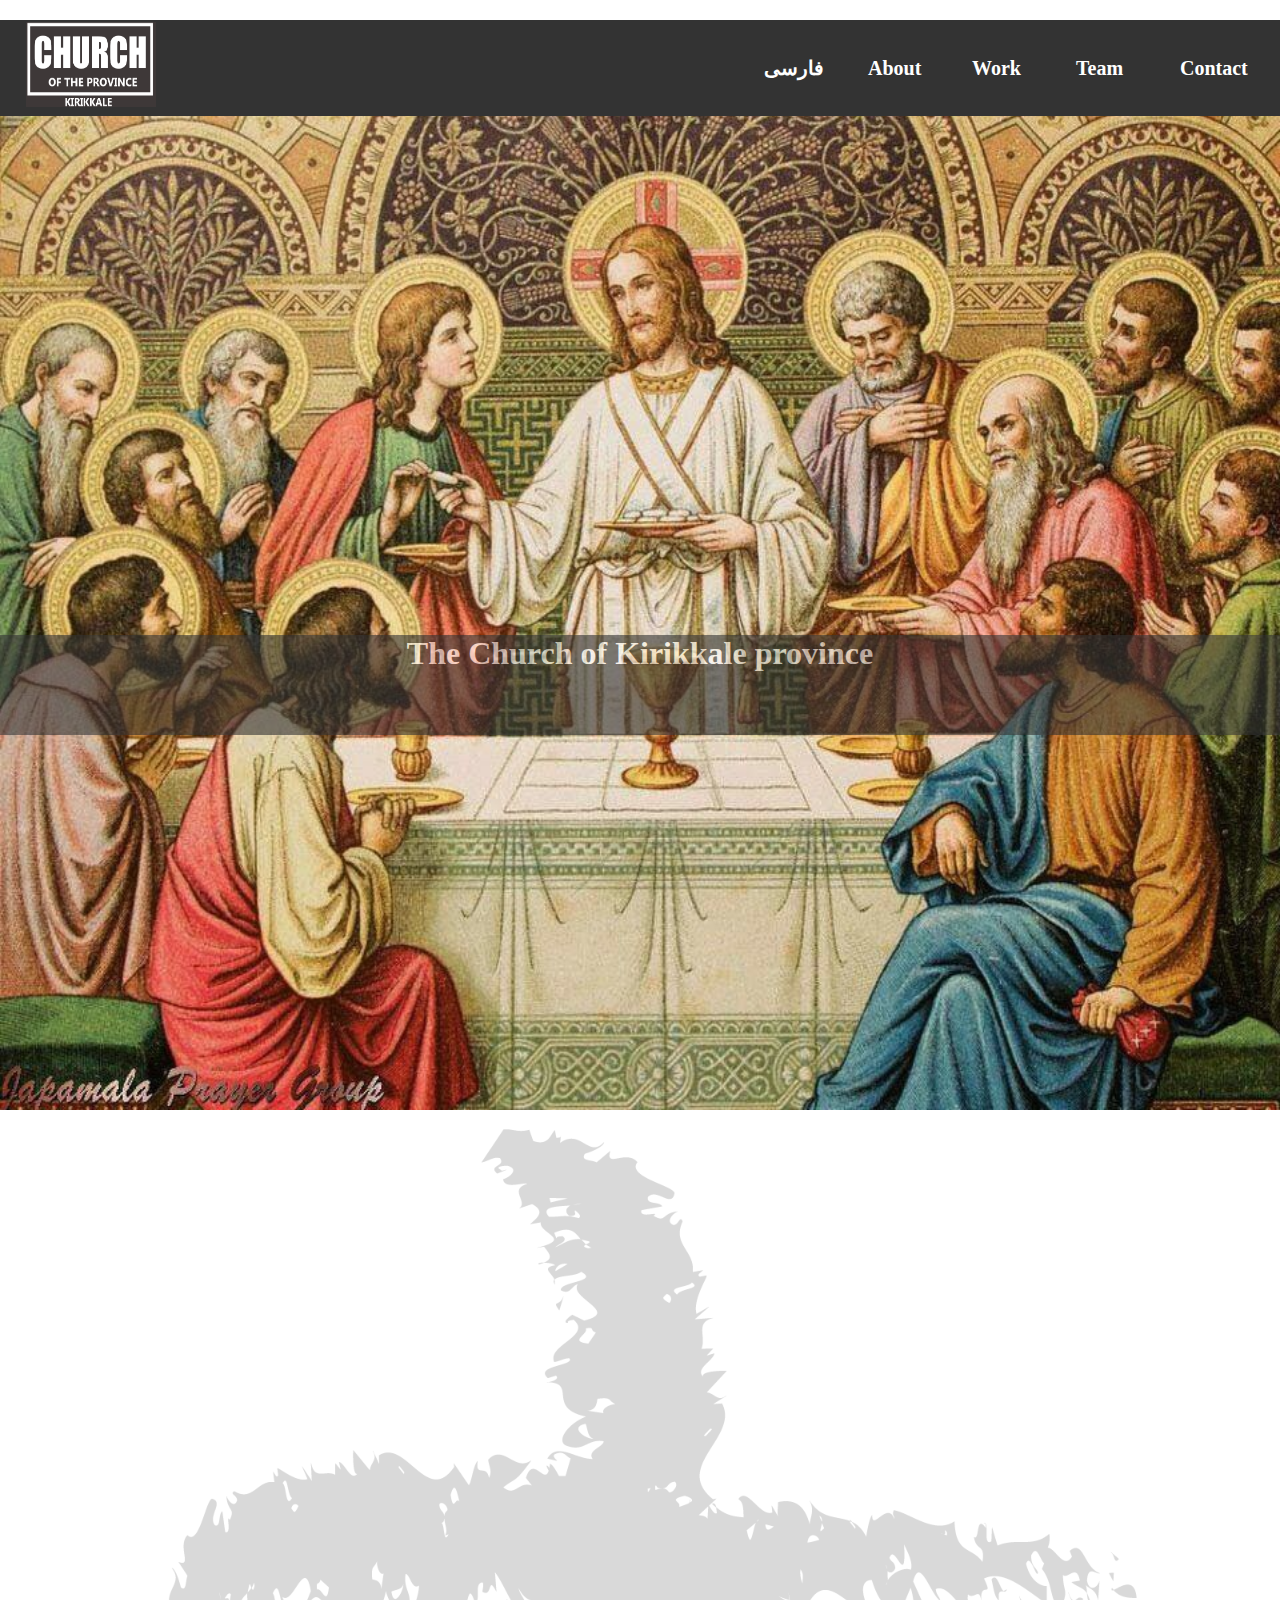
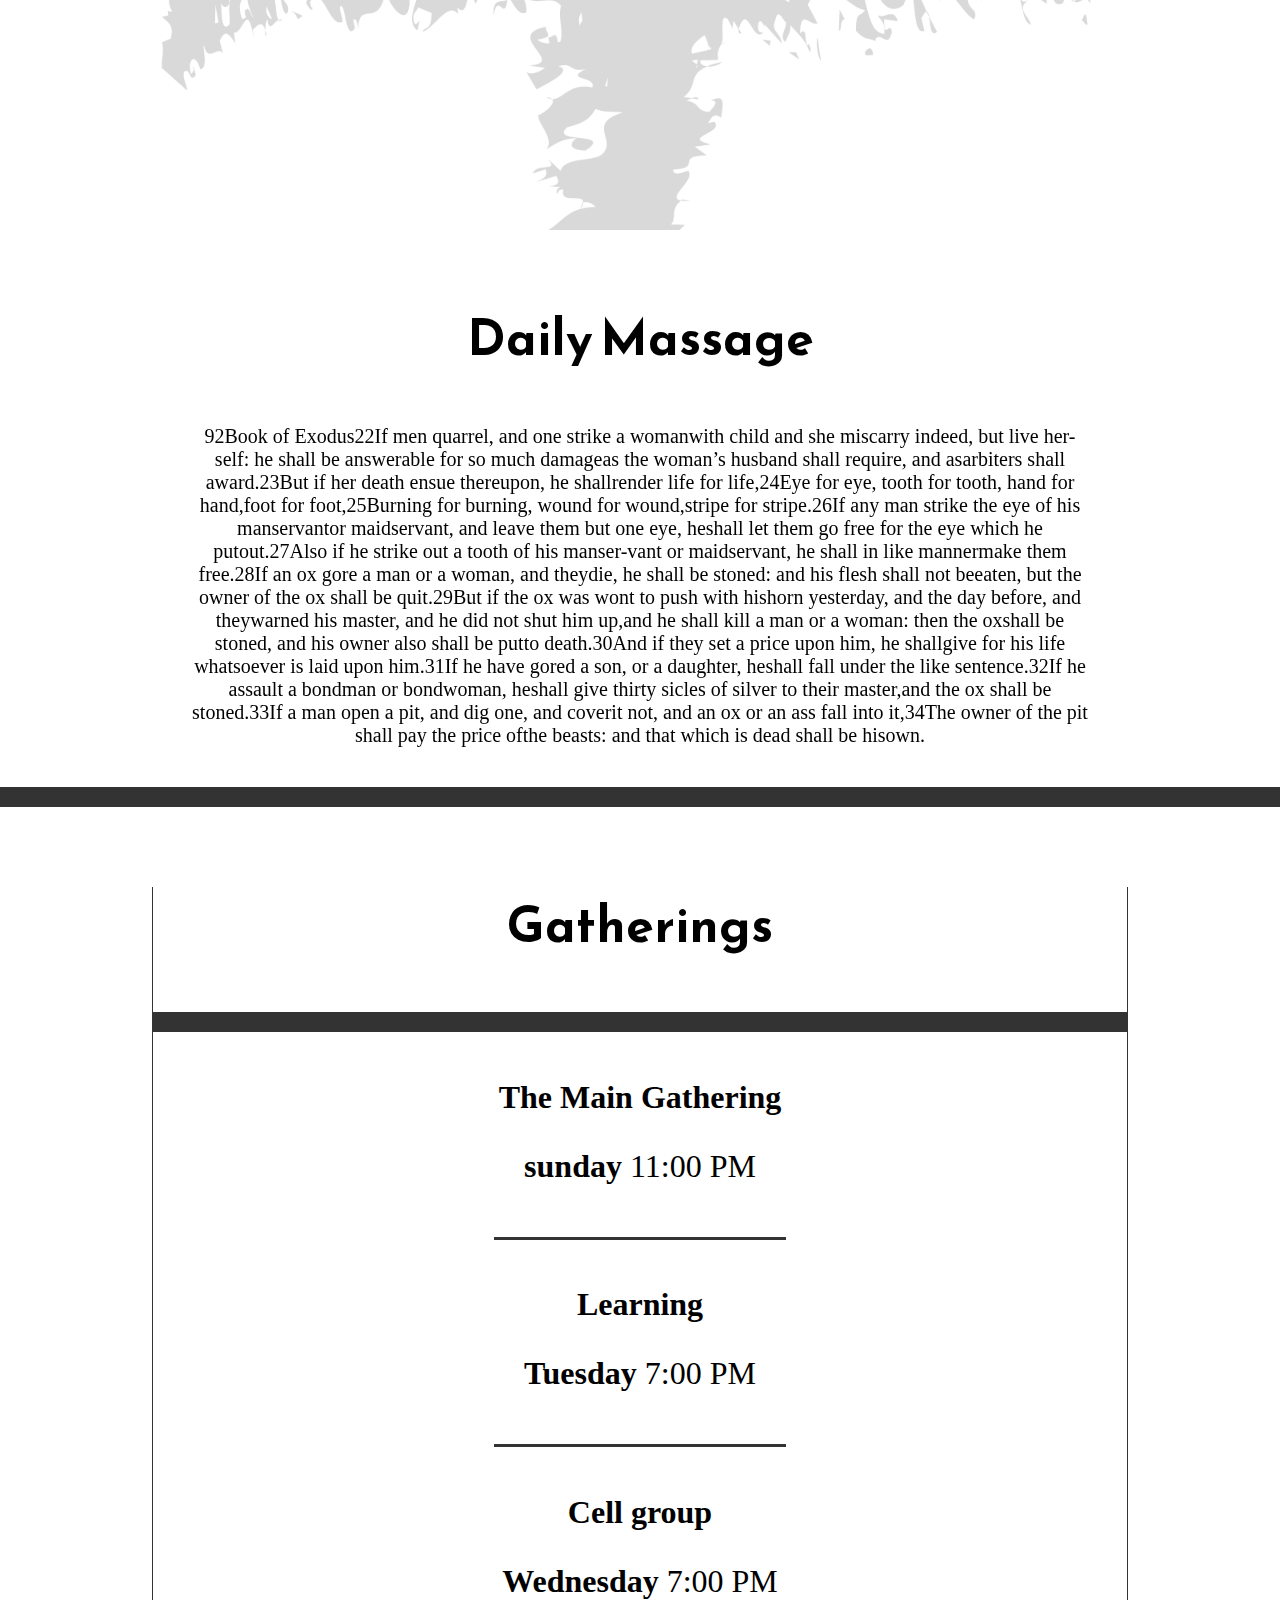
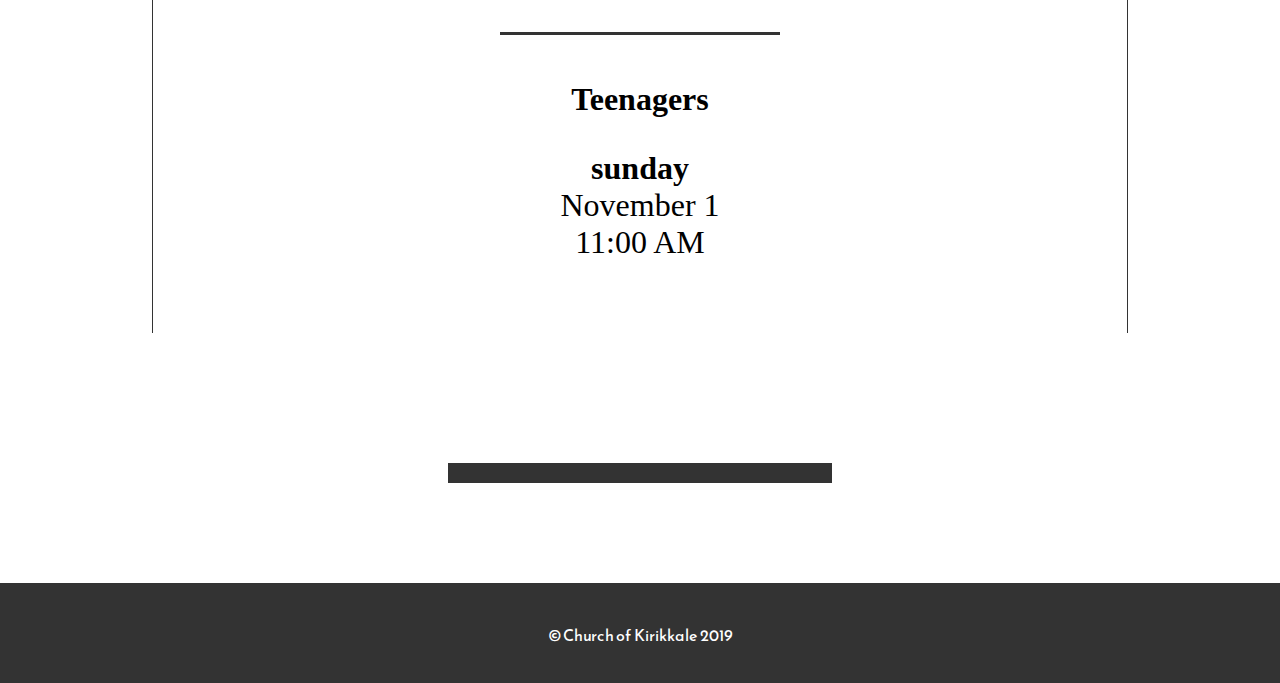
<file: English/index.html>
<!DOCTYPE html>
<html>

<head>
    <link rel="stylesheet" href="./style.css" type="text/css">
    <link href="https://fonts.googleapis.com/css?family=Reem+Kufi&display=swap" rel="stylesheet"> 
    <title>The Church of Kirikkale Provience</title>
    <link rel="icon" type="image/png" href="img/icon.png"/>
</head>

<body>

<header> 
    <nav>
       <ul>
          <li>
              <a href="https://kirikkalechurch.github.io/index.html"> فارسی </a>
            </li>
  
          <li>
            <a href="pages/about page/about.html"> About </a>
          </li>

          <li>
             <a href="pages/work page/work.html">Work</a> 
          </li>

          <li>
             <a href="pages/team page/team.html">Team</a>
          </li>
          <li>
            <a href="pages/contact page/contact.html"> Contact</a>
          </li>
      </ul>
    </nav>
</header>



<div id="logo-container">
<a href="https://kirikkalechurch.github.io/"><img id="logo" src="./img/LOGO - Copy5.png"></a>
</div>
<div id="banner-container">
    
    <img src="./img/banner.jpg" id="banner">
   
  <div id="button">
    <h1>The Church of Kirikkale province</h1>
  </div>
  </div>


</div>

<div class="background"></div>

<div id="phrase-container">
  <div id="phrase-of-day">
    <p class='massage'>Daily Massage</p>
   <p class="text">
      92Book of Exodus22If  men  quarrel,  and  one  strike  a  womanwith child and she miscarry indeed, but live her-self:  he shall be answerable for so much damageas  the  woman’s  husband  shall  require,  and  asarbiters shall award.23But if her death ensue thereupon, he shallrender life for life,24Eye for eye, tooth for tooth, hand for hand,foot for foot,25Burning  for  burning,  wound  for  wound,stripe for stripe.26If any man strike the eye of his manservantor maidservant, and leave them but one eye, heshall let them go free for the eye which he putout.27Also if he strike out a tooth of his manser-vant  or  maidservant,  he  shall  in  like  mannermake them free.28If an ox gore a man or a woman, and theydie, he shall be stoned:  and his flesh shall not beeaten, but the owner of the ox shall be quit.29But  if  the  ox  was  wont  to  push  with  hishorn  yesterday,  and  the  day  before,  and  theywarned his master, and he did not shut him up,and he shall kill a man or a woman:  then the oxshall be stoned, and his owner also shall be putto death.30And if they set a price upon him, he shallgive for his life whatsoever is laid upon him.31If he have gored a son, or a daughter, heshall fall under the like sentence.32If he assault a bondman or bondwoman, heshall give thirty sicles of silver to their master,and the ox shall be stoned.33If a man open a pit, and dig one, and coverit not, and an ox or an ass fall into it,34The owner of the pit shall pay the price ofthe beasts:  and that which is dead shall be hisown.
  </p>
  </div>
  </div>

 <div class="spacer"></div>
<div class="g-container">
    <div class="gatherings">

     <p class="massage">Gatherings</p>
     <div class="spacer"></div>

      <div class="gather">
        <h2>The Main Gathering</h2>
        <p><strong>sunday</strong>
          11:00 PM


        </p>
      </div>
        
   
      

      <div class="line" ></div>  
      
      <div class="gather">
          <h2>Learning</h2>
          <p><strong>Tuesday</strong>
            7:00 PM
  
  
          </p>
      </div>

      <div class="line" ></div>
      
      <div class="gather">
          <h2>Cell group</h2>
          <p><strong>Wednesday</strong>
            7:00 PM
  
  
          </p>

          <div class="line" ></div>

          <div class="gather">
              <h2>Teenagers</h2>
              <p><strong>sunday</strong><br>
                November 1<br>
                11:00 AM
      
      
              </p>
      </div>
      </div>
            






      
  

    </div>




   
</div>





<div class="spacer" id="map-spacer"></div>

    













<footer>
  <div class="f-container">
    <div class="copyright">
      &copy; Church of Kirikkale 2019
  </div>

  </div>



</footer>








</body>
</html>
</file>
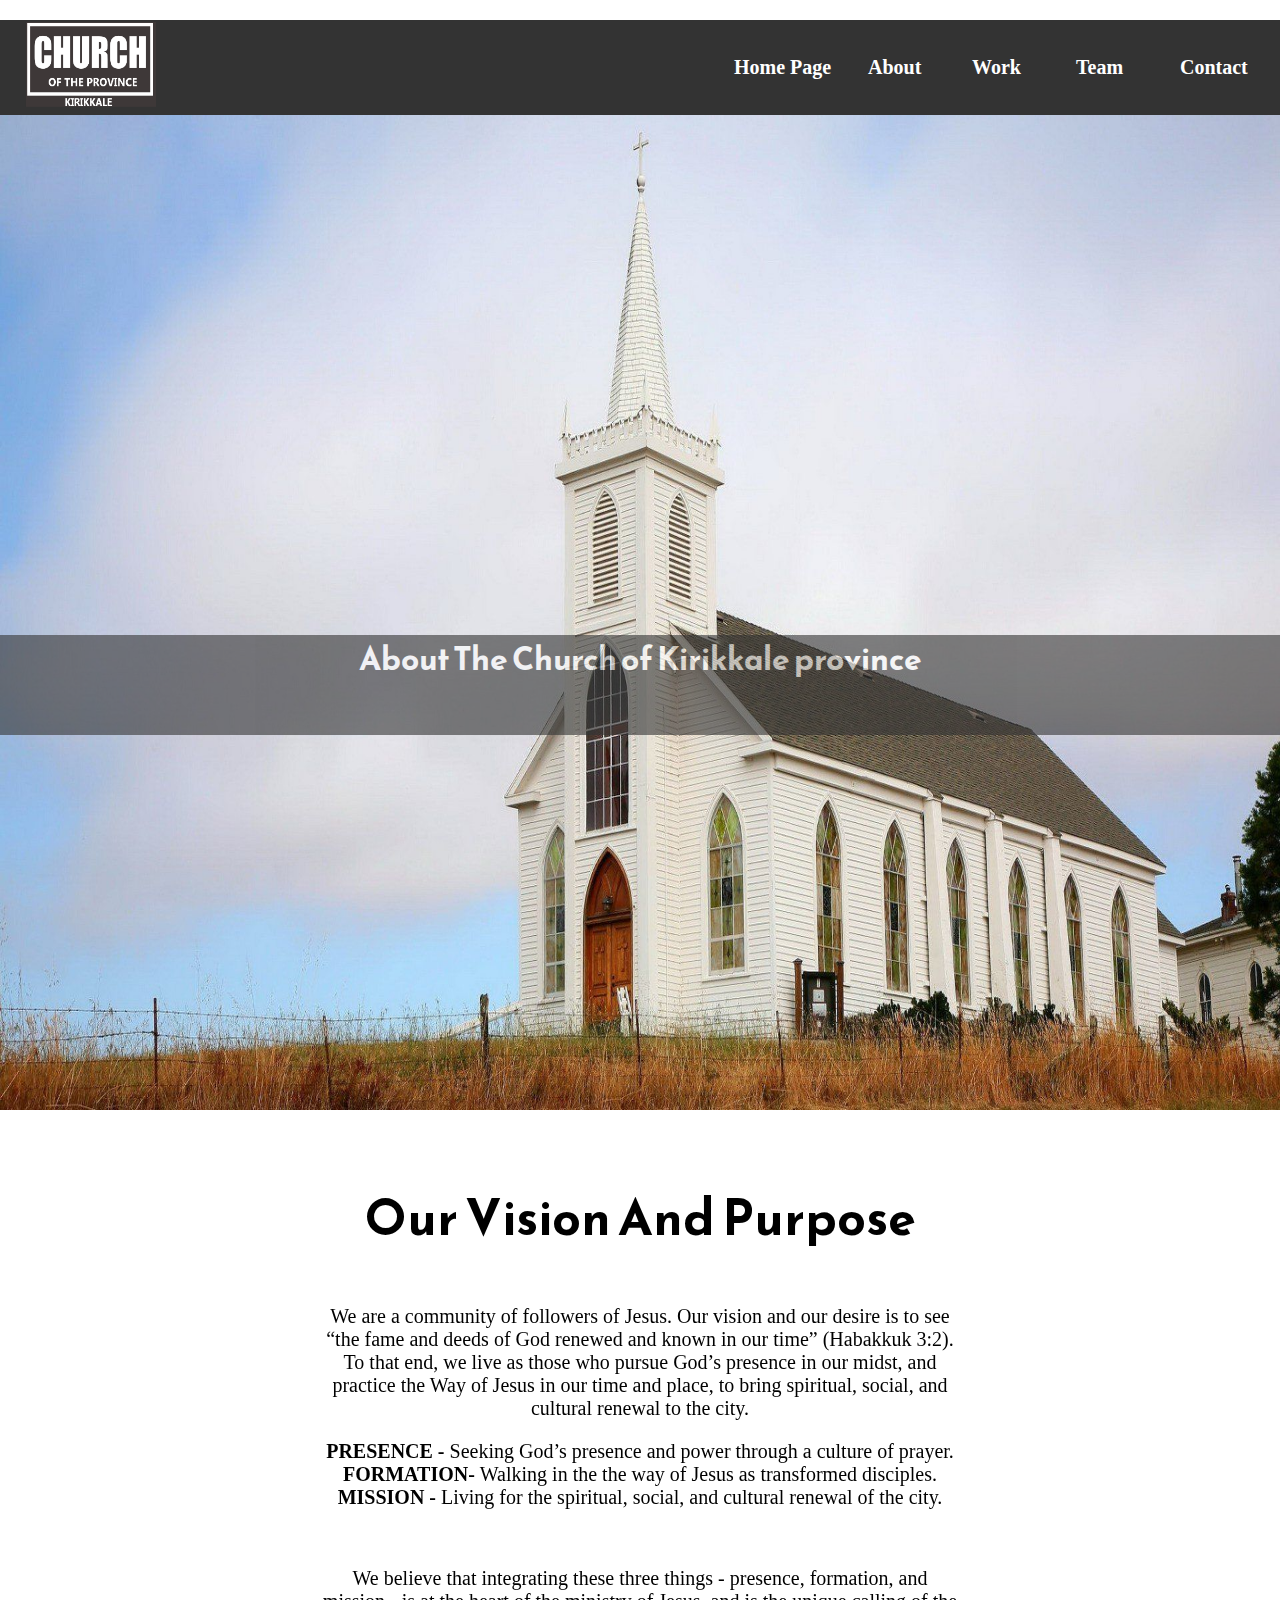
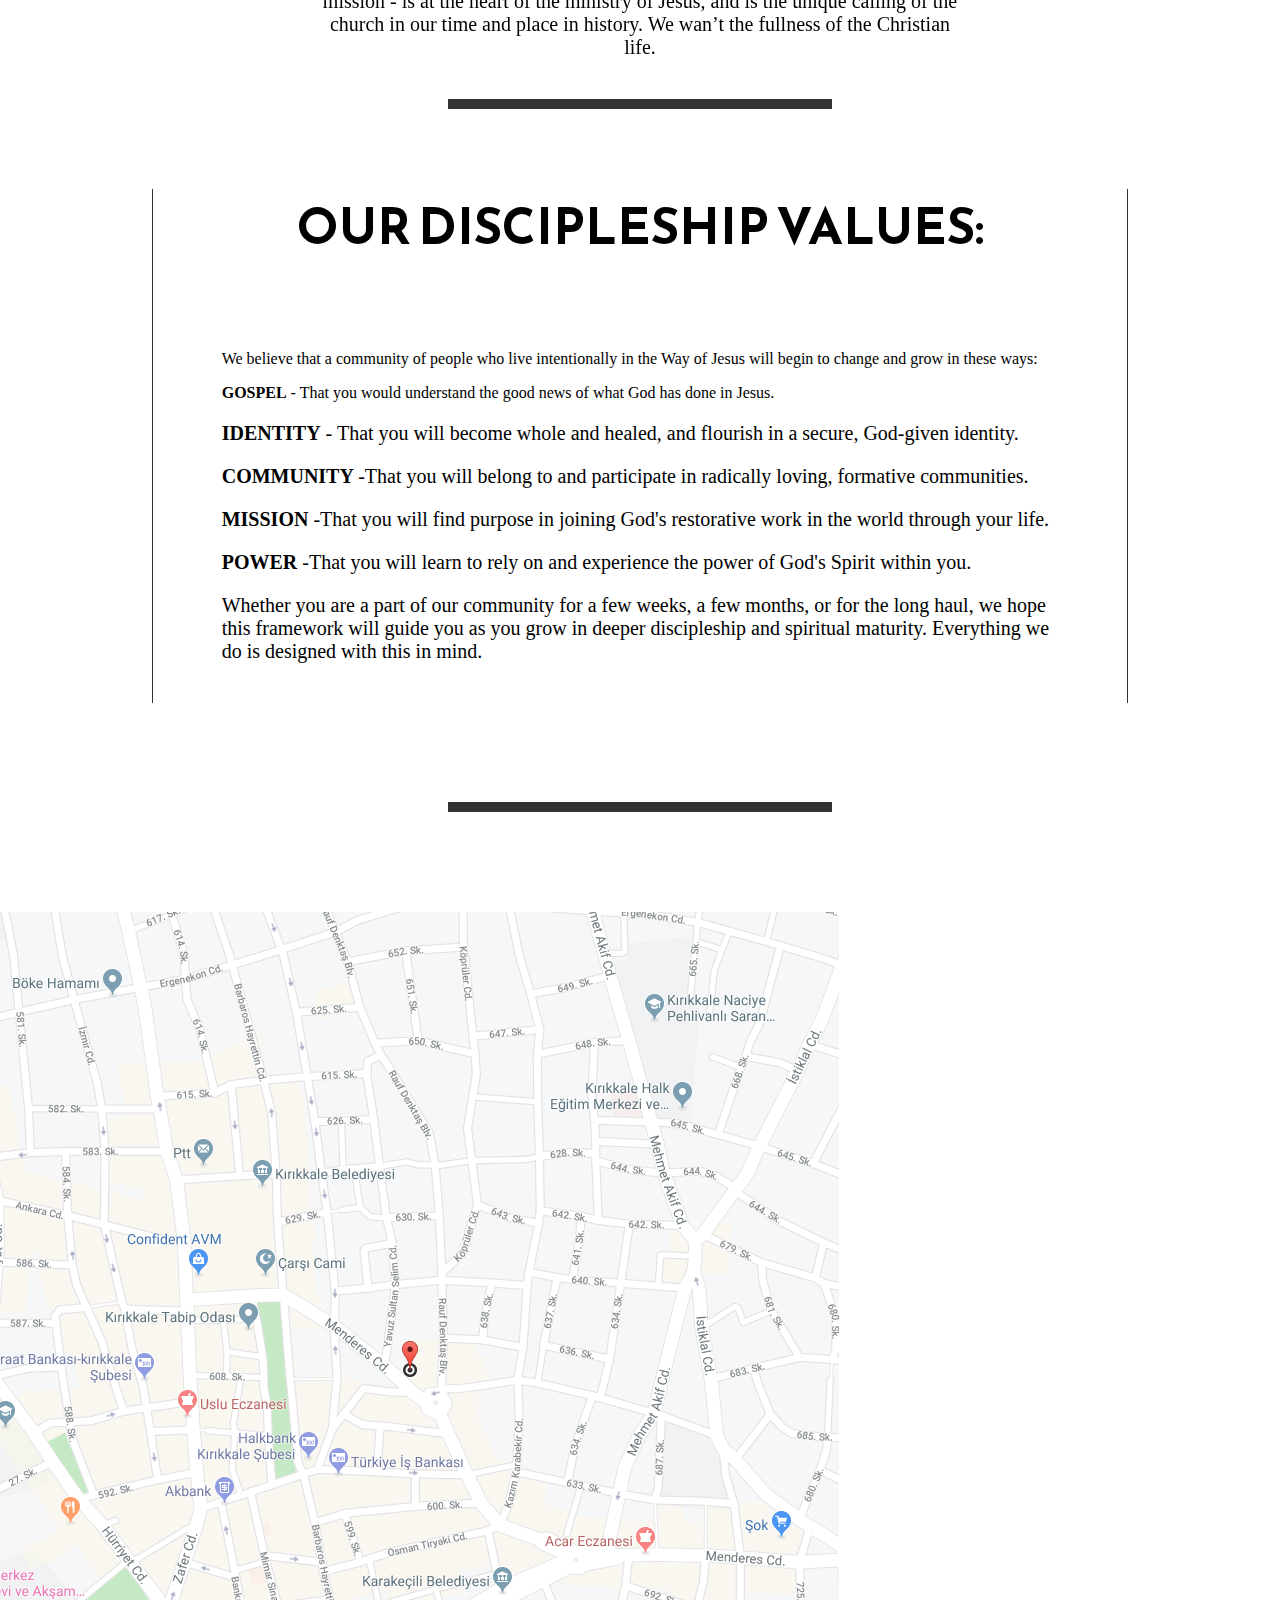
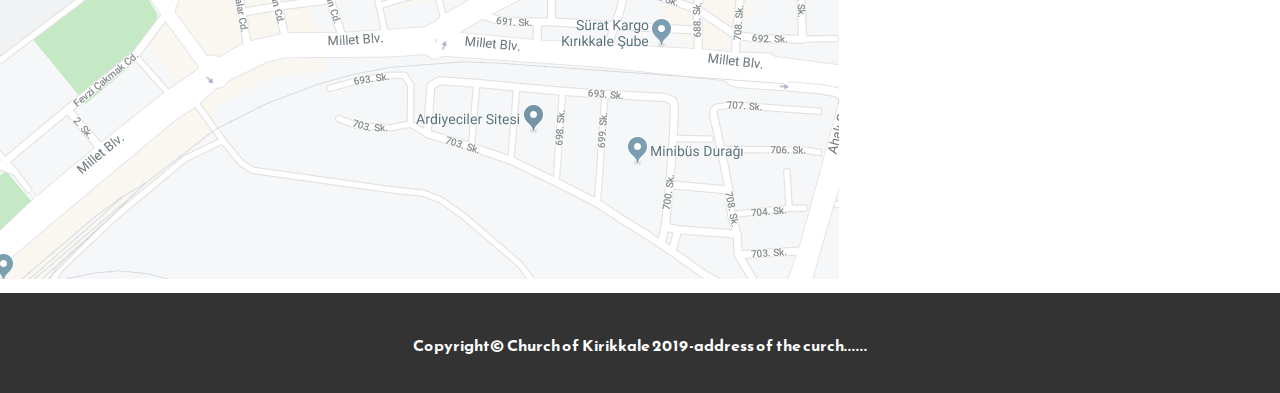
<file: pages/about page/about.html>
<!DOCTYPE html>
<html>

<head>
    <link rel="stylesheet" href="./about.css" type="text/css">
    <link href="https://fonts.googleapis.com/css?family=Reem+Kufi&display=swap" rel="stylesheet"> 
    <title>The Church of Kirikkale Provience</title>
    <link rel="icon" type="image/png" href="img/icon.png"/>
</head>

<body>

   <header> 
        <nav>
           <ul>
              
              <li style="width:130px;">
                  <a href="https://kirikkalechurch.github.io/index.html" >Home Page</a>
             </li>
               
              <li>
                <a href="about.html"> About </a>
              </li>
    
              <li>
                 <a href="https://kirikkalechurch.github.io/pages/work page/work.html">Work</a> 
              </li>
    
              <li>
                 <a href="https://kirikkalechurch.github.io/pages/team page/team.html">Team</a>
              </li>
    
              <li>
                <a href="https://kirikkalechurch.github.io/pages/contact page/contact.html"> Contact</a>
              </li>
          </ul>
        </nav>
    </header>
    
<div id="logo-container">
<a href="https://kirikkalechurch.github.io"><img id="logo" src="./img/LOGO - Copy5.png"></a>
</div>
<div id="banner-container">
    
    <img src="./img/church-about.jpg" id="banner">
   
  <div id="button">
    <h1>About The Church of Kirikkale province</h1>
  </div>


</div>



<div id="phrase-container">
  <div id="phrase-of-day">
    <strong><p class='massage'>our vision and purpose</p></strong>
        <p class="text">
            We are a community of followers of Jesus. Our vision and our desire is to see “the fame and deeds of God renewed and known in our time” (Habakkuk 3:2).  To that end, we live as those who pursue God’s presence in our midst, and practice the Way of Jesus in our time and place, to bring spiritual, social, and cultural renewal to the city.<br>
        </p>
        <p class="text">
            <strong>PRESENCE -</strong> Seeking God’s presence and power through a culture of prayer.<br>
            <strong>FORMATION- </strong>Walking in the the way of Jesus as transformed disciples.<br>
            <strong>MISSION - </strong>Living for the spiritual, social, and cultural renewal of the city.<br>
        </p><br>

        <p class="text">
            We believe that integrating these three things - presence, formation, and mission -  is at the heart of the ministry of Jesus, and is the unique calling of the church in our time and place in history.  We wan’t the fullness of the Christian life.
        </p>
        
  </div>
</div>

 <div class="spacer"></div>
<div class="g-container">
    <div class="gatherings">

     <p class="massage">OUR DISCIPLESHIP VALUES:</p>
     

      <div class="gather">
        <p>
          We believe that a community of people who live intentionally in the Way of Jesus will begin to change and grow in these ways: 
        </p>
      </p>
      <strong>GOSPEL</strong> - That you would understand the good news of what God has done in Jesus.<br>
      <p>
        <p class="text">
          <strong>IDENTITY</strong> - That you will become whole and healed, and flourish in a secure, God-given identity.
        </p>

        <p class="text">
            <strong>COMMUNITY </strong> -That you will belong to and participate in radically loving, formative communities. 
          </p>
          <p class="text">
              <strong>MISSION </strong>-That you will find purpose in joining God's restorative work in the world through your life.
            </p>
            <p class="text">
                <strong>POWER  </strong>-That you will learn to rely on and experience the power of God's Spirit within you.
              </p>
                  
              <p class="text">
                  Whether you are a part of our community for a few weeks, a few months, or for the long haul, we hope this framework will guide you as you grow in deeper discipleship and spiritual maturity.  Everything we do is designed with this in mind.
              </p>
      </div>
    </div>

    
   
</div>


<div class="spacer" id="map-spacer"></div>

    <div class="location">
        <img src="img/Screenshot_2019-10-18 Church near kirikkale.png" alt="Location of The Church In Kirikkale">
    </div>



















<footer>
  <div class="f-container">
    <div class="copyright">
     <strong> Copyright&copy; Church of Kirikkale 2019-address of the curch......</strong>
  </div>

  </div>



</footer>








</body>
</html>
</file>
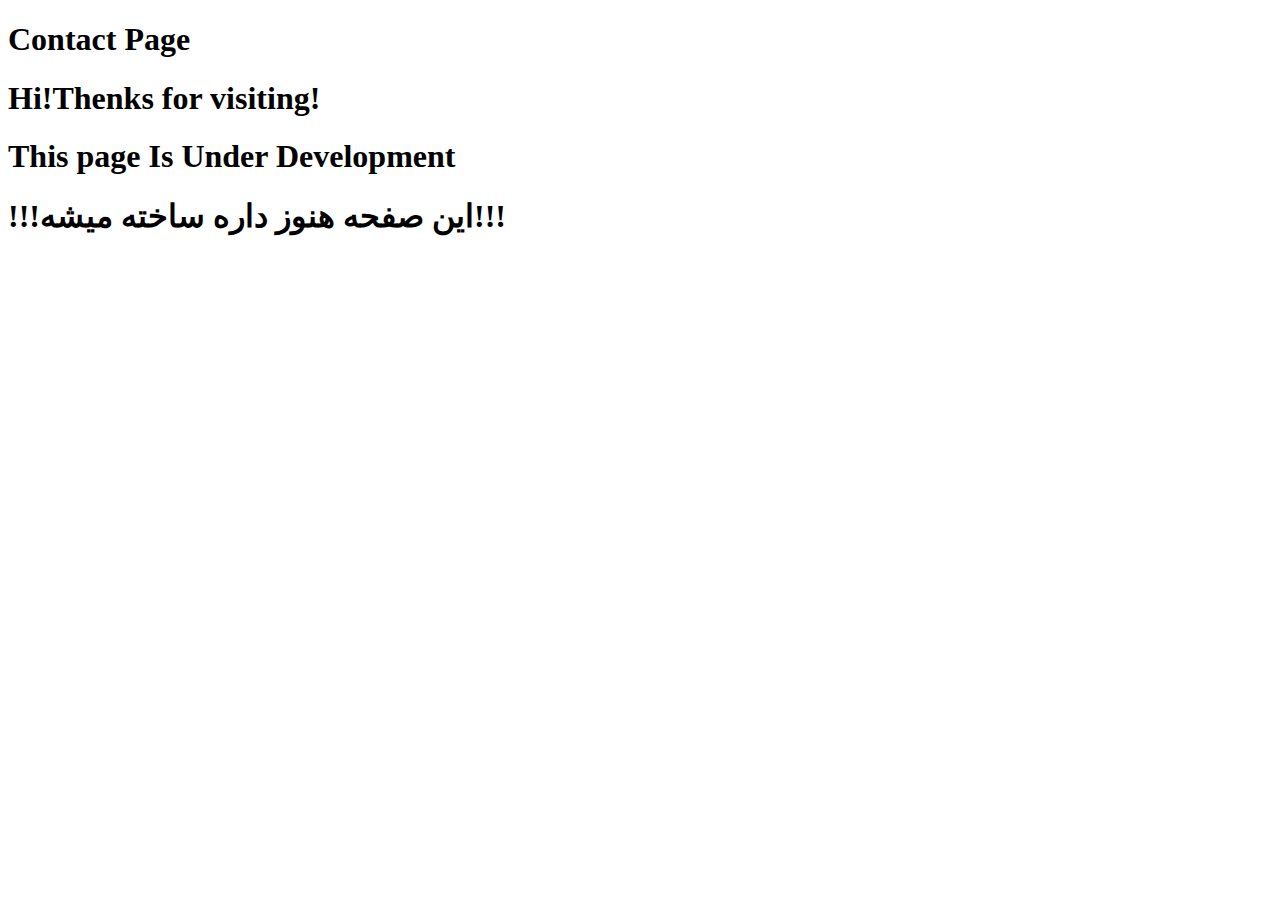
<file: pages/contact page/contact.html>
<!DOCTYPE html>
<html>
    <head></head>
    <Body>
            <head>
                    <title>Contact Page</title>
            
            
                </head>
                <Body>
                    <h1>Contact Page</h1>
                   <h1>Hi!Thenks for visiting!</h1>
                   <h1>This page Is Under Development</h1>
                    <h1>!!!این صفحه هنوز داره ساخته میشه!!!</h1>
                    
    </Body>



</html>
</file>
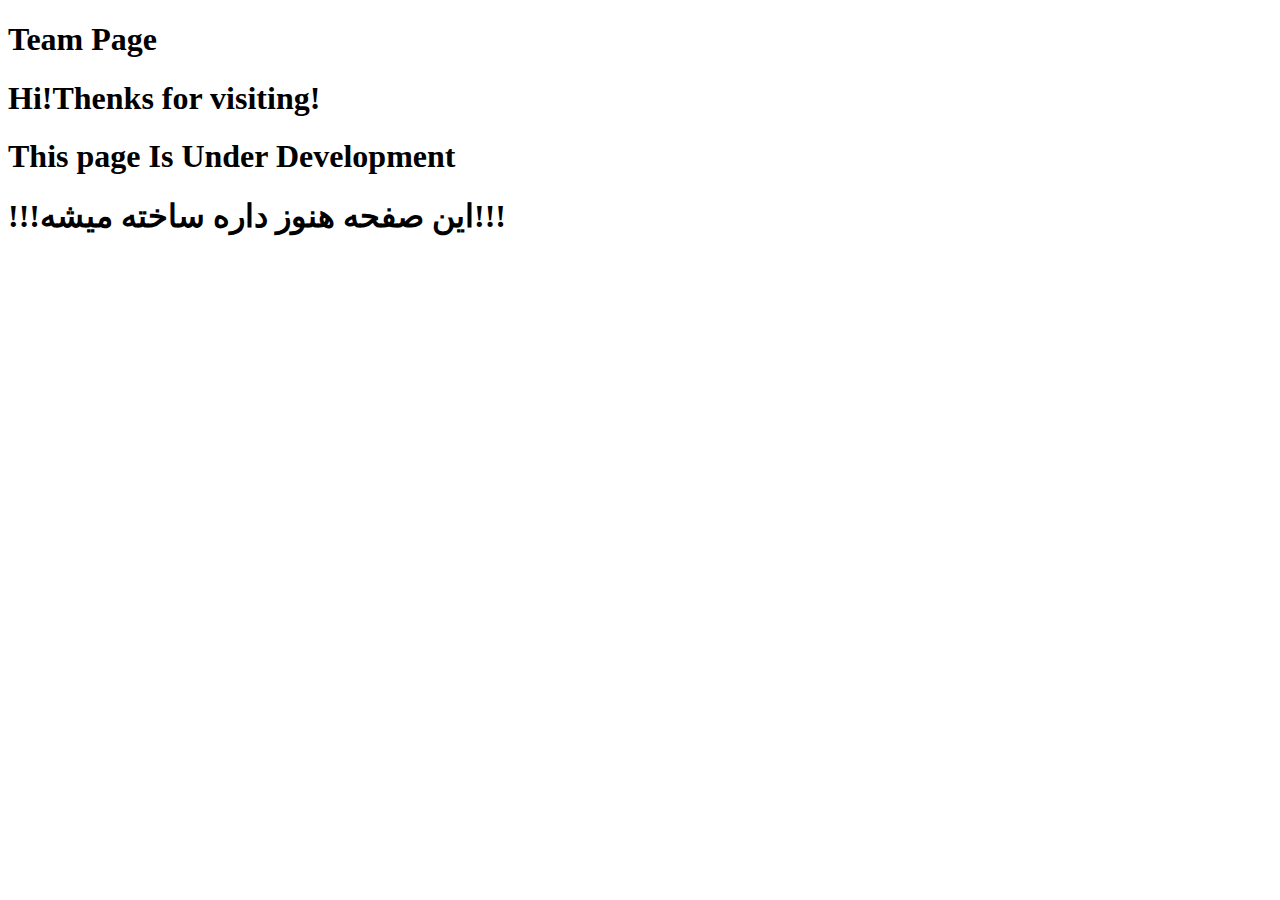
<file: pages/team page/team.html>
<!DOCTYPE html>
<html>
    <head></head>
    <Body>
            <head>
                    <title>Team Page</title>
            
            
                </head>
                <Body>
                    <h1>Team Page</h1>
                   <h1>Hi!Thenks for visiting!</h1>
                   <h1>This page Is Under Development </h1>
                    <h1>!!!این صفحه هنوز داره ساخته میشه!!!</h1>
    </Body>



</html>
</file>
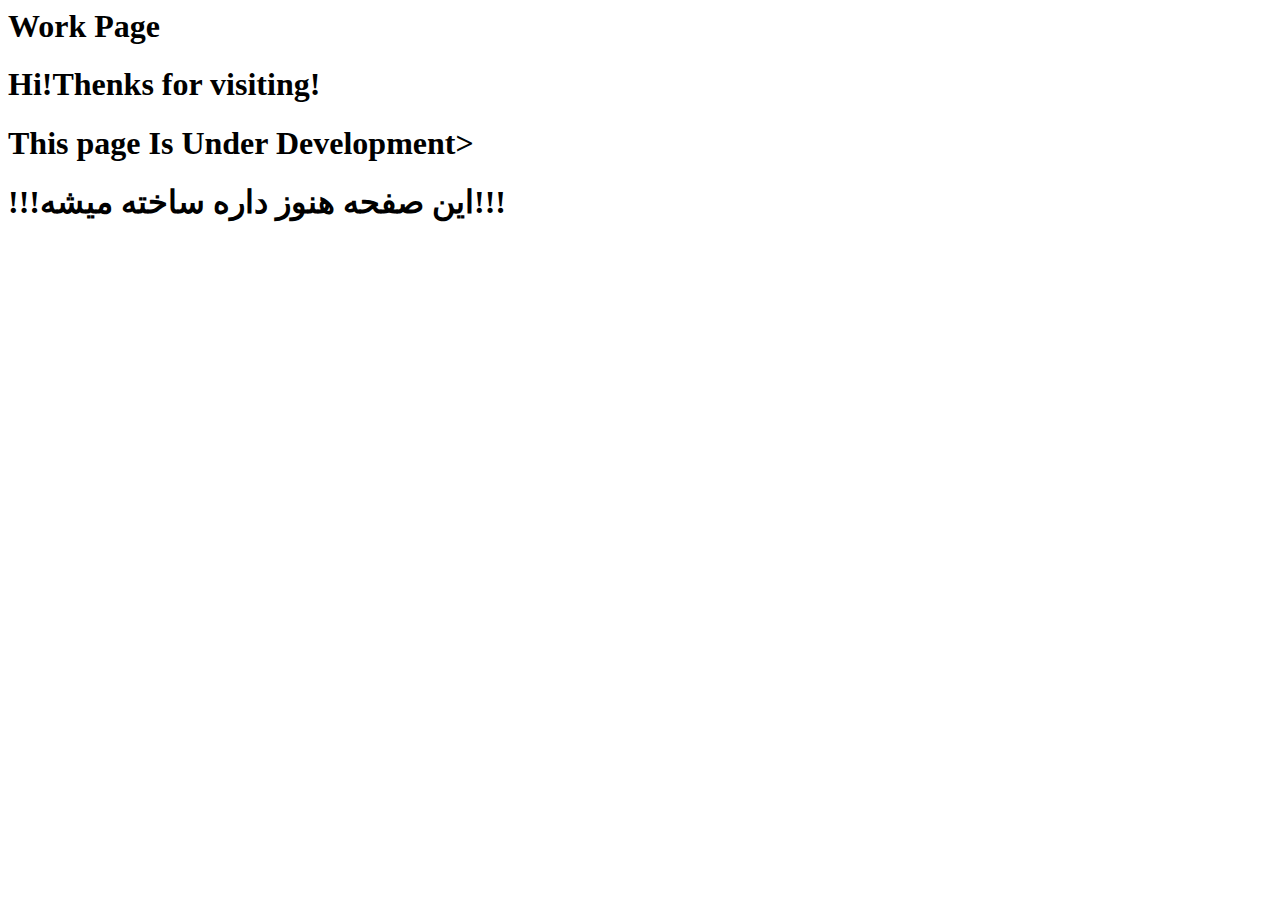
<file: pages/work page/work.html>
<head>
        <title>Work Page</title>


    </head>
    <Body>
        <h1>Work Page</h1>
       <h1>Hi!Thenks for visiting!</h1>
     <h1>This page Is Under Development></h1>
          <h1>!!!این صفحه هنوز داره ساخته میشه!!!</h1>
</file>
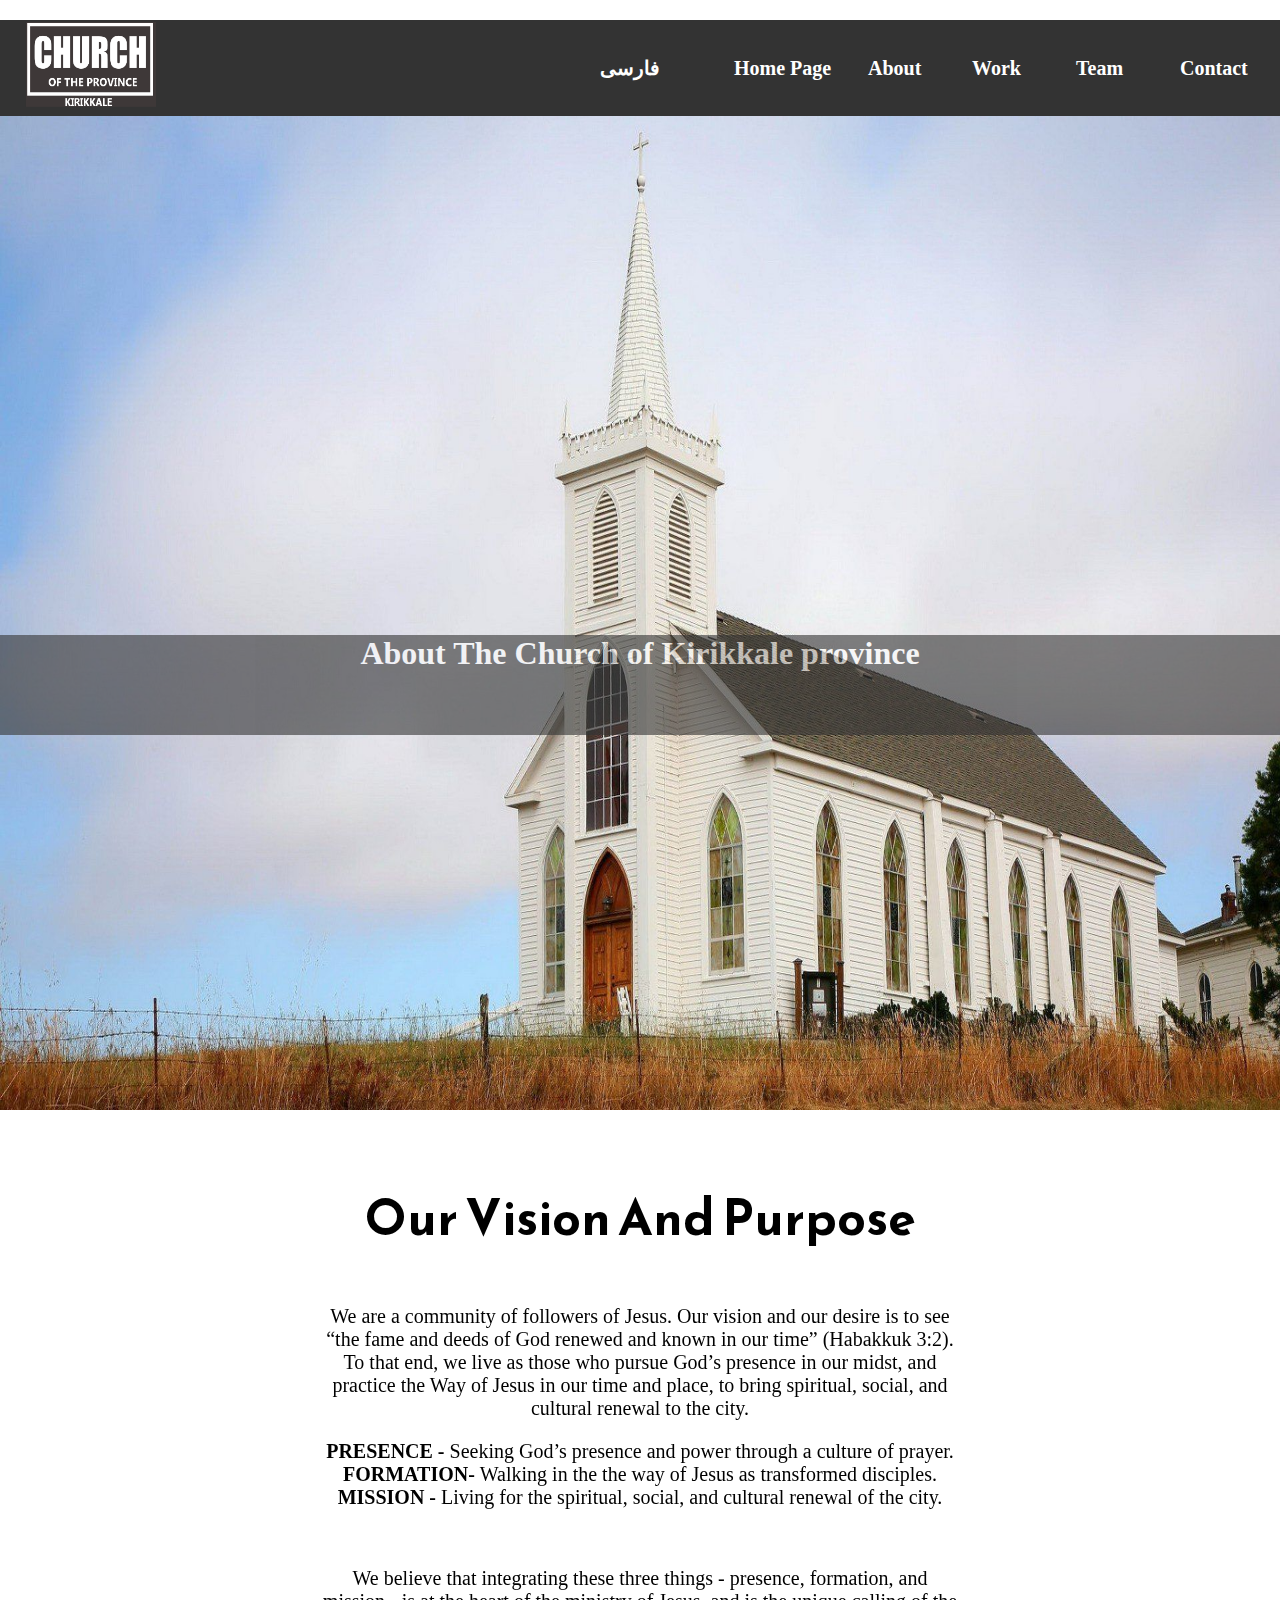
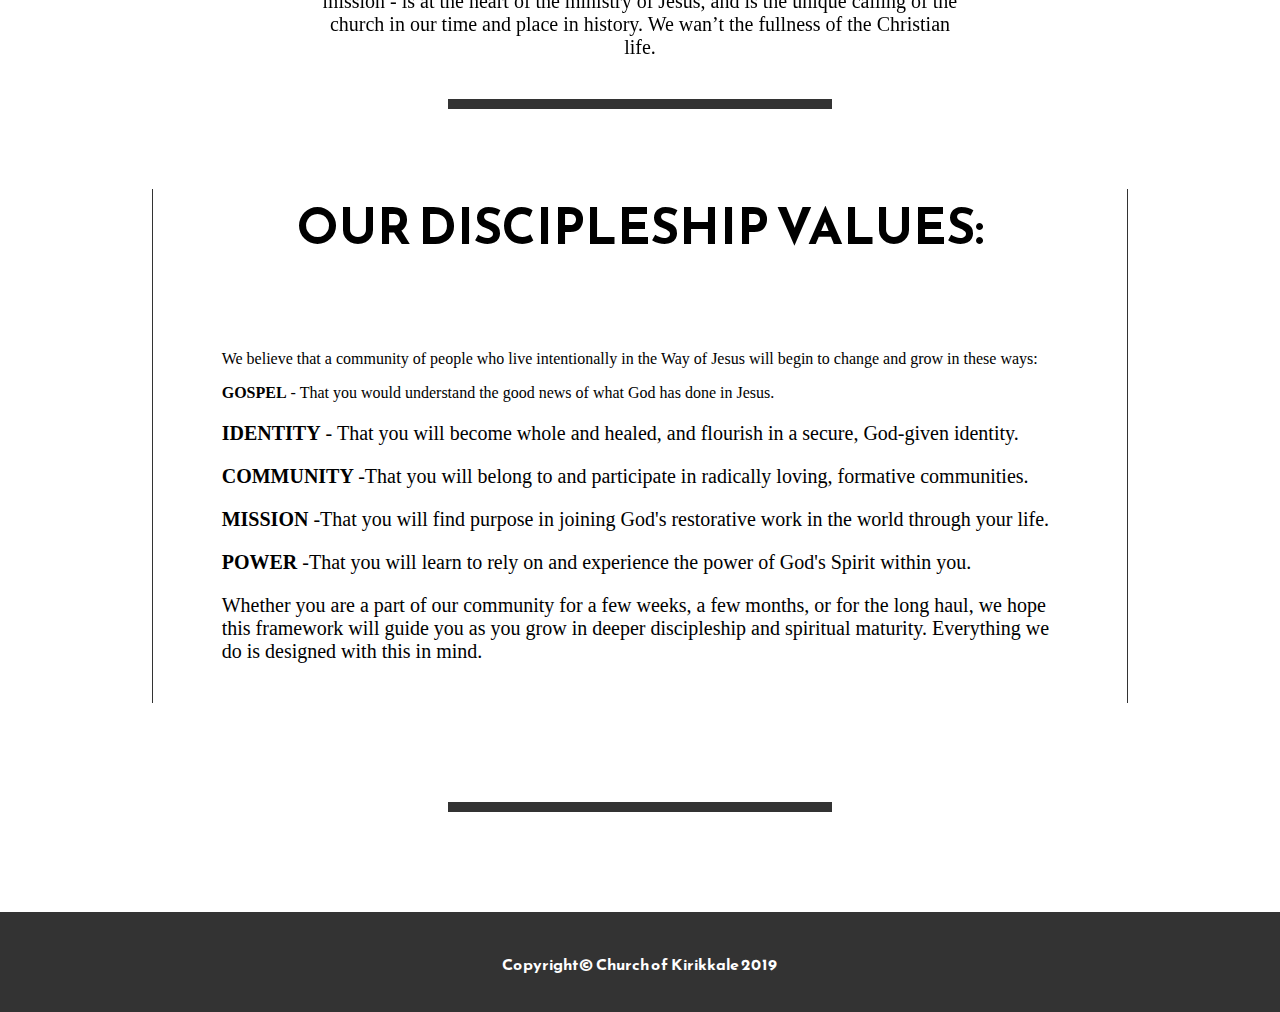
<file: English/pages/about page/about.html>
<!DOCTYPE html>
<html>

<head>
    <link rel="stylesheet" href="./about.css" type="text/css">
    <link href="https://fonts.googleapis.com/css?family=Reem+Kufi&display=swap" rel="stylesheet"> 
    <title>The Church of Kirikkale Provience</title>
    <link rel="icon" type="image/png" href="img/icon.png"/>
</head>

<body>

    <header> 
        <nav>
           <ul>
                <li style="width:130px;">
                  <a href="https://kirikkalechurch.github.io/pages/about page/about.html" >فارسی</a>
             </li>
              <li style="width:130px;">
                  <a href="https://kirikkalechurch.github.io/index.html" >Home Page</a>
             </li>
              <li>
                <a href="about.html"> About </a>
              </li>
    
              <li>
                 <a href="https://kirikkalechurch.github.io/pages/work page/work.html">Work</a> 
              </li>
    
              <li>
                 <a href="https://kirikkalechurch.github.io/pages/team page/team.html">Team</a>
              </li>
    
              <li>
                <a href="https://kirikkalechurch.github.io/pages/contact page/contact.html"> Contact</a>
              </li>
          </ul>
        </nav>
    </header>
    
<div id="logo-container">
<a href="https://kirikkalechurch.github.io"><img id="logo" src="./img/LOGO - Copy5.png"></a>
</div>
<div id="banner-container">
    
    <img src="./img/church-about.jpg" id="banner">
   
  <div id="button">
    <h1>About The Church of Kirikkale province</h1>
  </div>


</div>



<div id="phrase-container">
  <div id="phrase-of-day">
    <strong><p class='massage'>our vision and purpose</p></strong>
        <p class="text">
            We are a community of followers of Jesus. Our vision and our desire is to see “the fame and deeds of God renewed and known in our time” (Habakkuk 3:2).  To that end, we live as those who pursue God’s presence in our midst, and practice the Way of Jesus in our time and place, to bring spiritual, social, and cultural renewal to the city.<br>
        </p>
        <p class="text">
            <strong>PRESENCE -</strong> Seeking God’s presence and power through a culture of prayer.<br>
            <strong>FORMATION- </strong>Walking in the the way of Jesus as transformed disciples.<br>
            <strong>MISSION - </strong>Living for the spiritual, social, and cultural renewal of the city.<br>
        </p><br>

        <p class="text">
            We believe that integrating these three things - presence, formation, and mission -  is at the heart of the ministry of Jesus, and is the unique calling of the church in our time and place in history.  We wan’t the fullness of the Christian life.
        </p>
        
  </div>
</div>

 <div class="spacer"></div>
<div class="g-container">
    <div class="gatherings">

     <p class="massage">OUR DISCIPLESHIP VALUES:</p>
     

      <div class="gather">
        <p>
          We believe that a community of people who live intentionally in the Way of Jesus will begin to change and grow in these ways: 
        </p>
      </p>
      <strong>GOSPEL</strong> - That you would understand the good news of what God has done in Jesus.<br>
      <p>
        <p class="text">
          <strong>IDENTITY</strong> - That you will become whole and healed, and flourish in a secure, God-given identity.
        </p>

        <p class="text">
            <strong>COMMUNITY </strong> -That you will belong to and participate in radically loving, formative communities. 
          </p>
          <p class="text">
              <strong>MISSION </strong>-That you will find purpose in joining God's restorative work in the world through your life.
            </p>
            <p class="text">
                <strong>POWER  </strong>-That you will learn to rely on and experience the power of God's Spirit within you.
              </p>
                  
              <p class="text">
                  Whether you are a part of our community for a few weeks, a few months, or for the long haul, we hope this framework will guide you as you grow in deeper discipleship and spiritual maturity.  Everything we do is designed with this in mind.
              </p>
      </div>
    </div>

    
   
</div>


<div class="spacer" id="map-spacer"></div>

    



















<footer>
  <div class="f-container">
    <div class="copyright">
     <strong> Copyright&copy; Church of Kirikkale 2019</strong>
  </div>

  </div>



</footer>








</body>
</html>
</file>
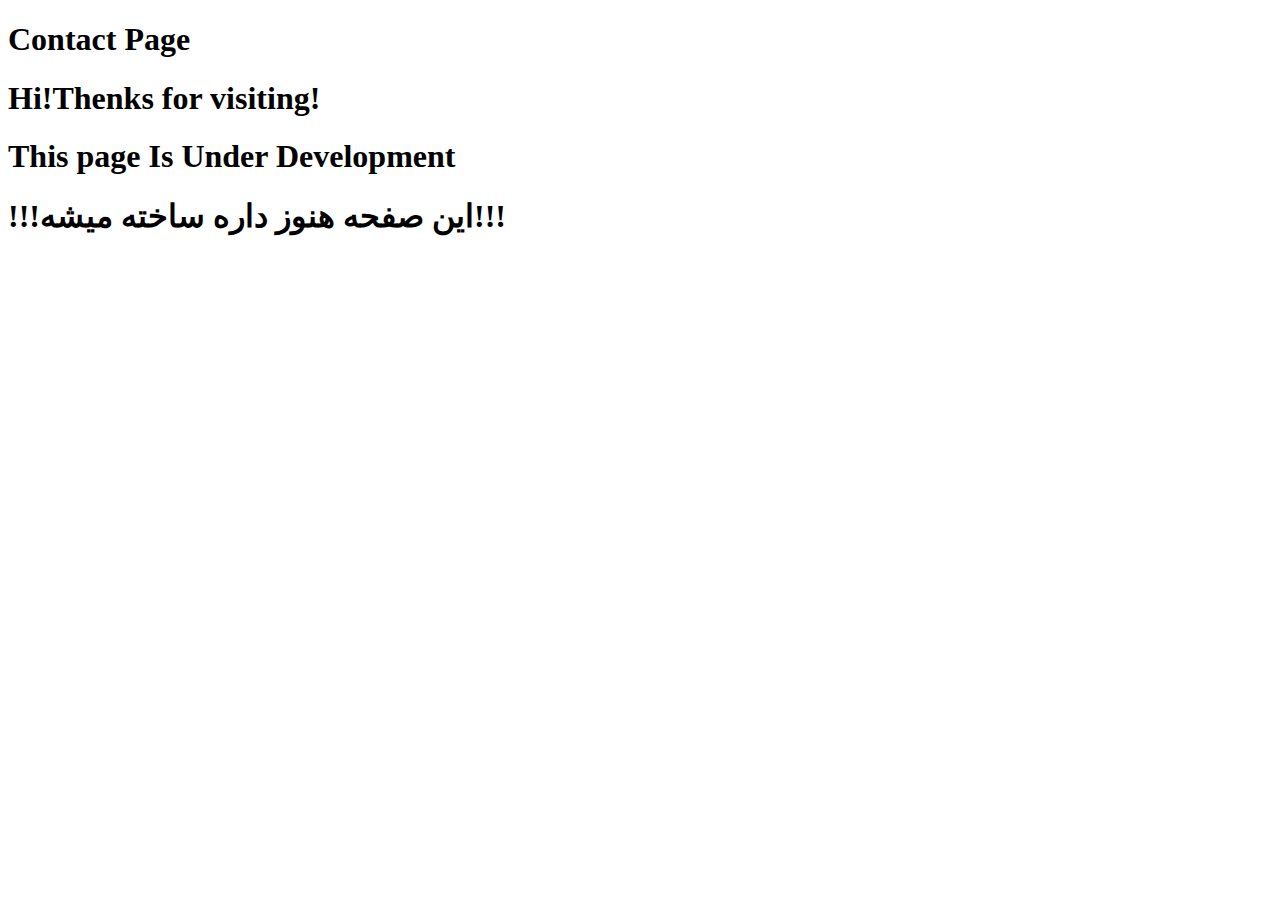
<file: English/pages/contact page/contact.html>
<!DOCTYPE html>
<html>
    <head></head>
    <Body>
            <head>
                    <title>Contact Page</title>
            
            
                </head>
                <Body>
                    <h1>Contact Page</h1>
                   <h1>Hi!Thenks for visiting!</h1>
                   <h1>This page Is Under Development</h1>
                   <h1>!!!این صفحه هنوز داره ساخته میشه!!!</h1>
                    
    </Body>



</html>
</file>
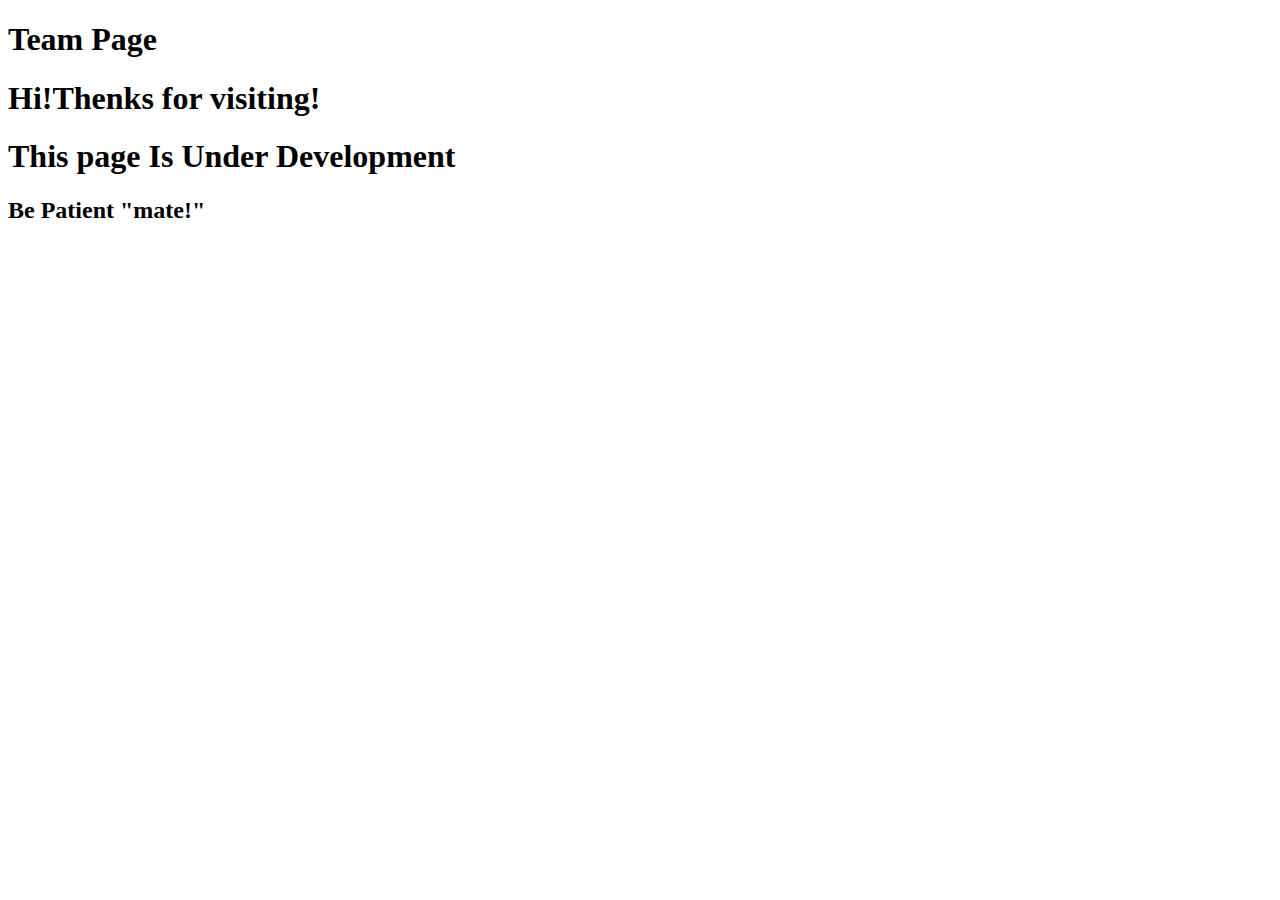
<file: English/pages/team page/team.html>
<!DOCTYPE html>
<html>
    <head></head>
    <Body>
            <head>
                    <title>Team Page</title>
            
            
                </head>
                <Body>
                    <h1>Team Page</h1>
                   <h1>Hi!Thenks for visiting!</h1>
                   <h1>This page Is Under Development
                       <h2>Be Patient "mate!"</h2>
                   </h1>
                    
    </Body>



</html>
</file>
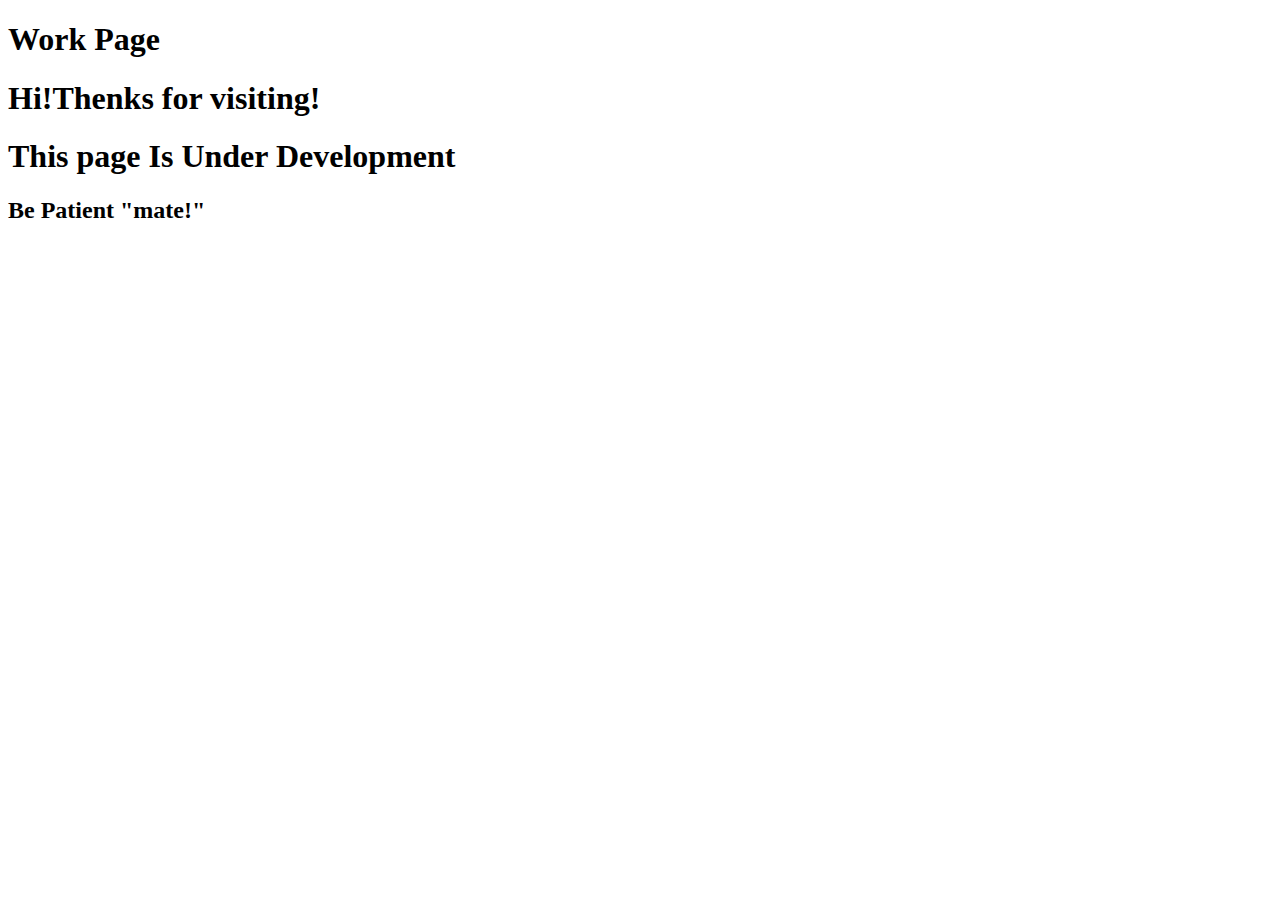
<file: English/pages/work page/work.html>
<!DOCTYPE html>
<html>
    <head>
        <title>Work Page</title>


    </head>
    <Body>
        <h1>Work Page</h1>
       <h1>Hi!Thenks for visiting!</h1>
       <h1>This page Is Under Development
           <h2>Be Patient "mate!"</h2>
       </h1>
        
    </Body>



</html>
</file>
<file: English/style.css>
html ,body{
    margin: 0;
}

header{
    position:fixed;
    width:100%;
    background-color:#333;
    z-index: 1;
}

a{

    color:white;
    text-decoration: none;

}

nav:hover{

  background-color:black;
}

a:hover{

    color:aqua;
}


.background{
    background-image:url("img/cross.jpg");
    
    height:80vh;
    background-size: 100%;
    opacity:0.15;

    
  
    width:100vw;
    
    position:sticky;
    top:136px;
   
    z-index:4;
    background-repeat: no-repeat;
}



.massage{
    font-family:'Reem Kufi', sans-serif;
    font-size:50px;
    font-weight:bold;
    
}

.text{
    font-size:20px;

}

.spacer{
    height:20px;
    background-color:#333;

}




.g-container{



box-sizing: border-box;
padding:30px;


}

.gatherings{
    text-align: center;
    margin: 0 auto;
    width:80%;
    box-sizing: border-box;
    border-left: 1px solid #333;
    border-right:1px solid #333;
    



}


.gather{

    box-sizing: border-box;
    padding:20px;
   


}

.gather p{
    font-size:2rem;

}
.gather h2{

    font-size: 2rem;
}
.line{

    width:30%;
    height:3px;
    margin: 0 auto;
    background-color: #333;
   
    z-index: 3;

}


.f-container{
    box-sizing: border-box;
    padding-top:40px;
    text-align:center;
    font-family:"Reem Kufi";
    margin-top:10px;
    width:100%;
    height:100px;
    background-color:#333;
    color:white;
    z-index: 6;


}







#logo-container{
  
    width:130px;
    height:85px;
    position:fixed;
    left:2%;
    top: 22px;
    z-index: 1;
    background-color: aqua;
    
}

#logo{

    width:100%;
    height:100%;
    
  


}

#btn-main:hover{

    color:aqua;
}

nav{
    float:right;

    margin: 0;
    padding:20px 0;
}

nav li{
    
    color:#fff;
    display:inline-block;
    font-size:20px;
    font-weight:600;
    width:100px;
    

}




#banner-container{
    position: relative;
    top:90px;
    width:100%;
    height:1000px;
    margin:20px auto 90px auto;

   

}

#banner{
    width:100%;
    height:100%;

  

}  #button:hover{
    opacity: 1;
}

  #button{

    
    min-height:10%;
    background-color:#333;
    color:#fff;
    position: relative;
    bottom:50%;
    margin:0 auto;
    opacity:0.6;
    text-align:center;    

}
#btn-main {
   
    
   background-color: #333;
    color: #fff;
    font-family: 'Raleway', sans-serif;
    font-weight: 600;
    font-size: 18px;
    letter-spacing: 1.3px;
    padding: 16px 40px;
    text-decoration: none;
    text-transform: uppercase;
    position: relative;
    top: 40%;
    left:1%;
    
  
}

#map-spacer{

    margin:100px  auto 100px auto;
    width:30%;

}


@media only screen and (max-width:800px){

    #banner-container{

        height:400px;
    }

    #button{
        opacity: 0.5;
    }

    .f-container{
        
        font-size:25px;

    }
  



}

#phrase-of-day{
    padding:20px;
    text-align:center;
    position:relative;
    max-width:70%;
    min-height:400px;
   
    margin: 0 auto;
    
     z-index: 2;
}
</file>
<file: pages/about page/about.css>
html ,body{
    margin: 0;
}

header{
    position:fixed;
    width:100%;
    background-color:#333;
    z-index: 1;
}

a{

    color:white;
    text-decoration: none;

}

nav:hover{

  background-color:black;
}

a:hover{

    color:aqua;
}




.massage{
    text-transform: capitalize;
    font-family:'Reem Kufi', sans-serif;
    font-size:50px;
    font-weight:bold;
    
}

.text{
    font-size:20px;

}

.spacer{
    margin:0 auto;
    width:30%;
    height:10px;
    background-color:#333;

}




.g-container{



box-sizing: border-box;
padding:30px;


}

.gatherings{
    text-align:center;
    margin: 0 auto;
    width:80%;
    box-sizing: border-box;
    border-left: 1px solid #333;
    border-right:1px solid #333;
    



}



.gather{
    margin: 5%;
    text-align: left;

    box-sizing: border-box;
    padding:20px;
   


}


.line{

    width:30%;
    height:3px;
    margin: 0 auto;
    background-color: #333;
   
    z-index: 3;

}


.f-container{
    
    box-sizing: border-box;
    padding-top:40px;
    text-align:center;
    font-family:"Reem Kufi";
    margin-top:10px;
    width:100%;
    height:100px;
    background-color:#333;
    color:white;
    z-index: 6;


}




#logo-container{
  
    width:130px;
    height:85px;
    position:fixed;
    left:2%;
    top: 22px;
    z-index: 1;
   
    
}

#logo{

    width:100%;
    height:100%;
    
  


}

#btn-main:hover{

    color:aqua;
}

nav{
    float:right;

    margin: 0;
    padding:20px 0;
}

nav li{
    
    color:#fff;
    display:inline-block;
    font-size:20px;
    font-weight:600;
    width:100px;
    

}




#banner-container{
    position: relative;
    top:90px;
    width:100%;
    height:1000px;
    margin:20px auto 90px auto;

   

}

#banner{
    width:100%;
    height:100%;

  

}  #button:hover{
    opacity: 1;
}

  #button{

     font-family:'Reem Kufi', sans-serif;
    min-height:10%;
    background-color:#333;
    color:#fff;
    position: relative;
    bottom:50%;
    margin:0 auto;
    opacity:0.6;
    text-align:center;    

}
#btn-main {
   
    
   background-color: #333;
    color: #fff;
    font-family: 'Raleway', sans-serif;
    font-weight: 600;
    font-size: 18px;
    letter-spacing: 1.3px;
    padding: 16px 40px;
    text-decoration: none;
    text-transform: uppercase;
    position: relative;
    top: 40%;
    left:1%;
    
  
}


#map-spacer{

    margin:20px  auto 100px auto;

}


@media only screen and (max-width:800px){

    #banner-container{

        height:400px;
    }

    #button{
        opacity: 0.5;
    }

    .f-container{
        
        font-size:25px;

    }
  



}

#phrase-of-day{
    
    padding:20px;
    text-align:center;
    position:relative;
    max-width:50%;
    min-height:400px;
   
    margin: 0 auto;
    
     z-index: 2;
}
</file>
<file: English/pages/about page/about.css>
html ,body{
    margin: 0;
}

header{
    position:fixed;
    width:100%;
    background-color:#333;
    z-index: 1;
}

a{

    color:white;
    text-decoration: none;

}

nav:hover{

  background-color:black;
}

a:hover{

    color:aqua;
}




.massage{
    text-transform: capitalize;
    font-family:'Reem Kufi', sans-serif;
    font-size:50px;
    font-weight:bold;
    
}

.text{
    font-size:20px;

}

.spacer{
    margin:0 auto;
    width:30%;
    height:10px;
    background-color:#333;

}




.g-container{



box-sizing: border-box;
padding:30px;


}

.gatherings{
    text-align:center;
    margin: 0 auto;
    width:80%;
    box-sizing: border-box;
    border-left: 1px solid #333;
    border-right:1px solid #333;
    



}



.gather{
    margin: 5%;
    text-align: left;

    box-sizing: border-box;
    padding:20px;
   


}


.line{

    width:30%;
    height:3px;
    margin: 0 auto;
    background-color: #333;
   
    z-index: 3;

}


.f-container{
    
    box-sizing: border-box;
    padding-top:40px;
    text-align:center;
    font-family:"Reem Kufi";
    margin-top:10px;
    width:100%;
    height:100px;
    background-color:#333;
    color:white;
    z-index: 6;


}





#logo-container{
  
    width:130px;
    height:85px;
    position:fixed;
    left:2%;
    top: 22px;
    z-index: 1;
   
    
}

#logo{

    width:100%;
    height:100%;
    
  


}

#btn-main:hover{

    color:aqua;
}

nav{
    float:right;

    margin: 0;
    padding:20px 0;
}

nav li{
    
    color:#fff;
    display:inline-block;
    font-size:20px;
    font-weight:600;
    width:100px;
    

}




#banner-container{
    position: relative;
    top:90px;
    width:100%;
    height:1000px;
    margin:20px auto 90px auto;

   

}

#banner{
    width:100%;
    height:100%;

  

}  #button:hover{
    opacity: 1;
}

  #button{

    
    min-height:10%;
    background-color:#333;
    color:#fff;
    position: relative;
    bottom:50%;
    margin:0 auto;
    opacity:0.6;
    text-align:center;    

}
#btn-main {
   
    
   background-color: #333;
    color: #fff;
    font-family: 'Raleway', sans-serif;
    font-weight: 600;
    font-size: 18px;
    letter-spacing: 1.3px;
    padding: 16px 40px;
    text-decoration: none;
    text-transform: uppercase;
    position: relative;
    top: 40%;
    left:1%;
    
  
}


#map-spacer{

    margin:20px  auto 100px auto;

}


@media only screen and (max-width:800px){

    #banner-container{

        height:400px;
    }

    #button{
        opacity: 0.5;
    }

    .f-container{
        
        font-size:25px;

    }
  



}

#phrase-of-day{
    
    padding:20px;
    text-align:center;
    position:relative;
    max-width:50%;
    min-height:400px;
   
    margin: 0 auto;
    
     z-index: 2;
}
</file>
